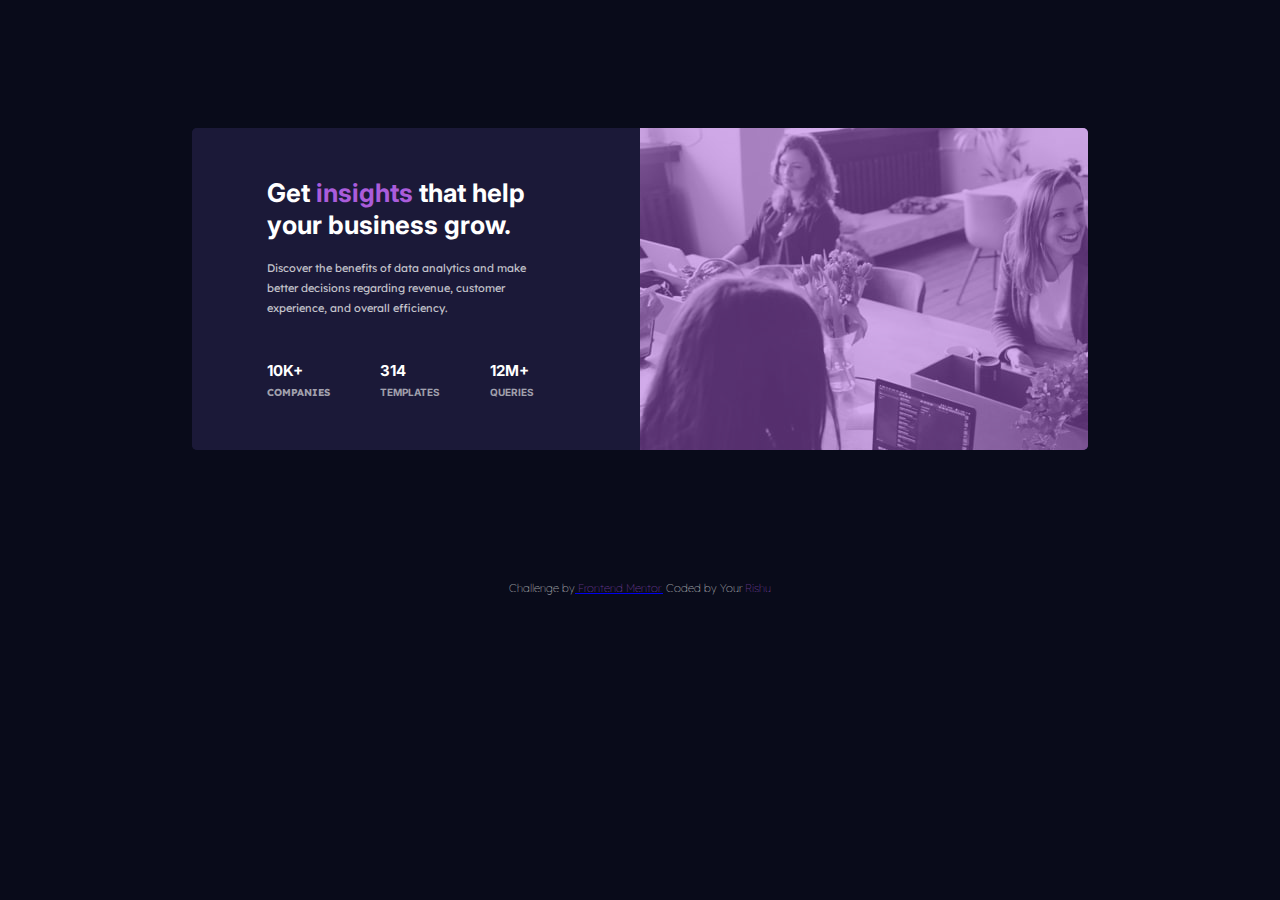
<file: index.html>
<!DOCTYPE html>
<html lang="en">
<head>
    <meta charset="UTF-8">
    <meta http-equiv="X-UA-Compatible" content="IE=edge">
    <meta name="viewport" content="width=device-width, initial-scale=1.0">
    <title>stats-preview-card-component-main</title>
    <link rel="stylesheet" href="style.css">
    <link rel="preconnect" href="https://fonts.gstatic.com">
    <link href="https://fonts.googleapis.com/css2?family=Inter:wght@400;700&family=Lexend+Deca&display=swap"
        rel="stylesheet">
</head>
<body>
    <div class="box1">
        <div class="box2">
            <h1 class="h1">Get<font style="color: hsl(277, 64%, 61%)";> insights </font>that help</h1> <h1 class="h2">your business grow.</h1>
            <p>Discover the benefits of data analytics and make<br>better decisions regarding revenue, customer<br>experience, and overall
            efficiency.</p>
            <p><span class="s1">10K+<br><font style="color:  hsla(0, 0%, 100%, 0.6) ;font-family: 'Lexend Deca', sans-serif; font-size: 10px;">COMPANIES</font></span>
             <span class="s2">314<br><font style="color:  hsla(0, 0%, 100%, 0.6); font-size: 10px;">TEMPLATES</font> </span>
             <span class="s3">12M+<br><font style="color:  hsla(0, 0%, 100%, 0.6); font-size: 10px;">QUERIES</font></span></p>
            
        </div>
        <div class="box3">
            <img src="stats-preview-card-component-main/stats-preview-card-component-main/images/image-header-desktop.jpg" alt="">
             
        </div>
            
    </div>
    <h5>Challenge by<a href="https://www.frontendmentor.io/challenges"><font style="color: hsl(277, 64%, 61%)";> Frontend Mentor</font>.</a> Coded by Your<font style="color: hsl(277, 64%, 61%)" ;>
         Rishu</font></h5>
</body>
</html>
</file>
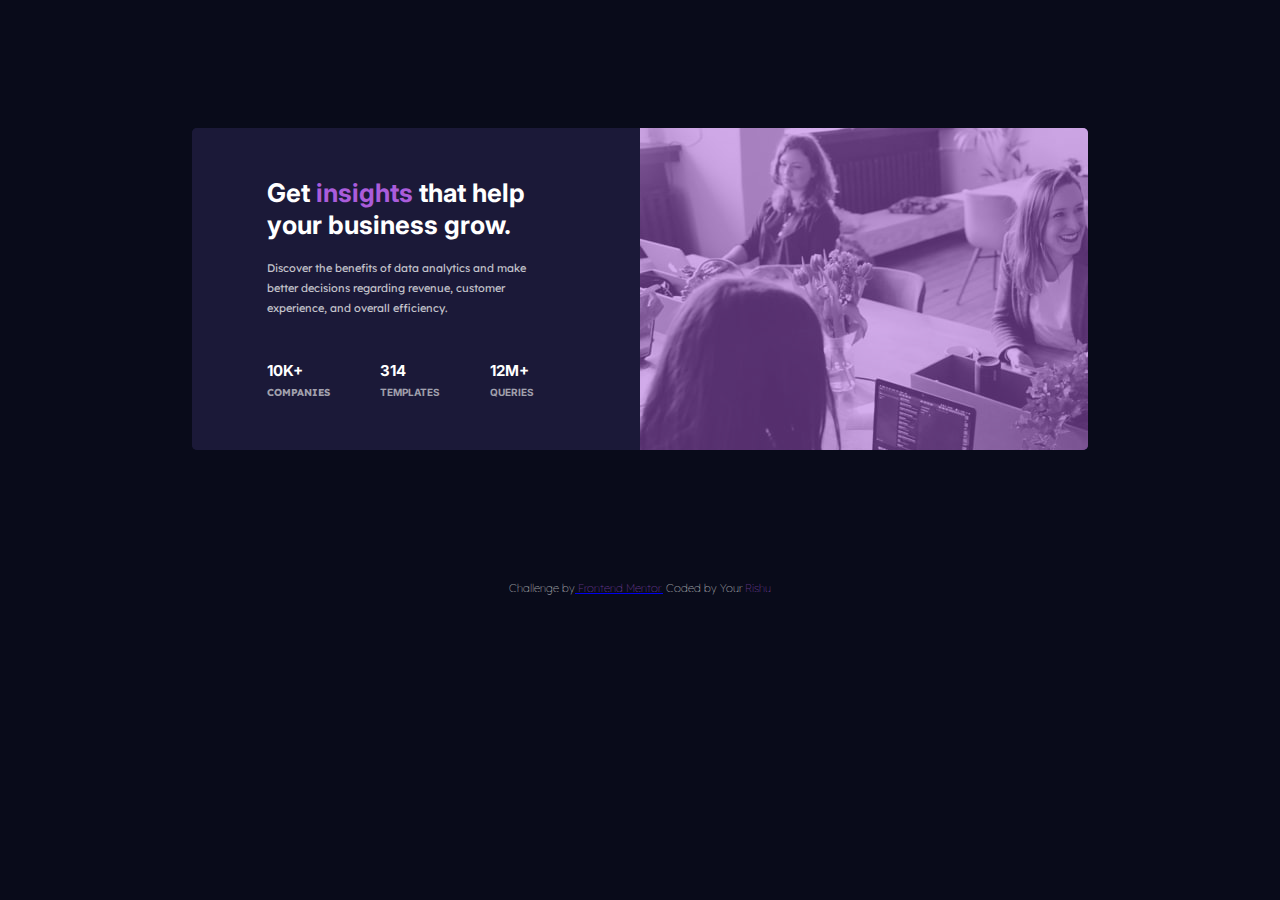
<file: stats-preview-card-component-main/stats-preview-card-component-main/index.html>
<!DOCTYPE html>
<html lang="en">
<head>
    <meta charset="UTF-8">
    <meta http-equiv="X-UA-Compatible" content="IE=edge">
    <meta name="viewport" content="width=device-width, initial-scale=1.0">
    <title>stats-preview-card-component-main</title>
    <link rel="icon" href="images/favicon-32x32.png">
    <link rel="stylesheet" href="style.css">
    <link rel="preconnect" href="https://fonts.gstatic.com">
    <link href="https://fonts.googleapis.com/css2?family=Inter:wght@400;700&family=Lexend+Deca&display=swap"
        rel="stylesheet">
</head>
<body>
    <div class="box1">
        <div class="box2">
            <h1 class="h1">Get<font style="color: hsl(277, 64%, 61%)";> insights </font>that help</h1> <h1 class="h2">your business grow.</h1>
            <p>Discover the benefits of data analytics and make<br>better decisions regarding revenue, customer<br>experience, and overall
            efficiency.</p>
            <p><span class="s1">10K+<br><font style="color:  hsla(0, 0%, 100%, 0.6) ;font-family: 'Lexend Deca', sans-serif; font-size: 10px;">COMPANIES</font></span>
             <span class="s2">314<br><font style="color:  hsla(0, 0%, 100%, 0.6); font-size: 10px;">TEMPLATES</font> </span>
             <span class="s3">12M+<br><font style="color:  hsla(0, 0%, 100%, 0.6); font-size: 10px;">QUERIES</font></span></p>
            
        </div>
        <div class="box3">
            <img src="images/image-header-desktop.jpg" alt="">
             
        </div>
            
    </div>
    <h5>Challenge by<a href="https://www.frontendmentor.io/challenges"><font style="color: hsl(277, 64%, 61%)";> Frontend Mentor</font>.</a> Coded by Your<font style="color: hsl(277, 64%, 61%)" ;>
         Rishu</font></h5>
</body>
</html>
</file>
<file: style.css>
body{
    margin: 0;
    padding: 0;
    background-color: hsl(233, 47%, 7%);
    font: 14px/20px arial, san-serif;
    font-size: 15px;
    
}
.h1{
    color:hsl(0, 0%, 100%);
    padding: 0 0;
     font-size: 1.6rem;
     margin-top: 55px;
     margin-left:75px;
     margin-bottom: -5px;
     font-weight:700;
     font-family: 'Inter', sans-serif;
}
.h2{
    color:hsl(0, 0%, 100%);
    padding: 0 0;
    font-size: 1.6rem;
    margin-left:75px;
    font-family: 'Inter', sans-serif;
    
}
h5{
       color:hsl(0, 0%, 100%);
        font-family: 'Lexend Deca', sans-serif;
          Font-size: 11px;
          font-weight: 50;
          text-align: center;
         
}
p{
    color:  hsla(0, 0%, 100%, 0.75);
    margin-top: 23px;
    Font-size: 11px;
    text-align:left;
    margin-left:75px;
    font-family: 'Lexend Deca', sans-serif;

}
span{
    color:hsl(0, 0%, 100%);
}
.s1,.s2,.s3{
    float: left;
    margin-bottom: 10px;
    font-size: 15px;
    font-family: 'Inter', sans-serif;
    font-weight:700;
    margin-top: 20px;
    
   
}
.s2,.s3{
    margin-left: 50px;
}
.box1{
    display: block;
    margin: 10% auto;
    width: 70%;
    height: 322px;
    background-color: hsl(244, 38%, 16%);
    border-radius: 5px;
    overflow: hidden;
}
.box1 .box2{
    width: 50%;
    height: 100%;
    background-color:hsl(244, 38%, 16%);
    float: left;
    text-align: left;
   
    
}
.box1 .box3{
    width: 50%;
    height: 100%;
    background-color:hsl(277, 64%, 61%);
    float: left;
}
img{
    opacity: 0.5;
}
@media only screen and (max-width: 375px)
{
    .box1{
        height: 100%;
        background-color:hsl(277, 64%, 61%);
        width: 80%;
        margin-top: 20%;

   }
    .box1 .box3{
        width: 100%;
        height: 216px;
        float: none;
        background-image:url("stats-preview-card-component-main/stats-preview-card-component-main/images/image-header-desktop.jpg");
        background-size: cover;
        opacity: 0.5;

    }
    img{
        width: 100%;
        object-fit: contain;
        opacity: 0.5;
    }
    .box1 .box2{
        margin-top: 216px;
        width: 100%;
    }
    .h1, .h2{
         margin-left:0;
        text-align: center;
    }   
    p{
        margin-left: 0;
        text-align: center;
    
    }
    .s1, .s2, .s3{
        display: block;
        float: none;
        text-align: center;
    }
    .s2,.s3{
        margin-left: 0;
    }
}
</file>
<file: stats-preview-card-component-main/stats-preview-card-component-main/style.css>
body{
    margin: 0;
    padding: 0;
    background-color: hsl(233, 47%, 7%);
    font: 14px/20px arial, san-serif;
    font-size: 15px;
    
}
.h1{
    color:hsl(0, 0%, 100%);
    padding: 0 0;
     font-size: 1.6rem;
     margin-top: 55px;
     margin-left:75px;
     margin-bottom: -5px;
     font-weight:700;
     font-family: 'Inter', sans-serif;
}
.h2{
    color:hsl(0, 0%, 100%);
    padding: 0 0;
    font-size: 1.6rem;
    margin-left:75px;
    font-family: 'Inter', sans-serif;
    
}
h5{
       color:hsl(0, 0%, 100%);
        font-family: 'Lexend Deca', sans-serif;
          Font-size: 11px;
          font-weight: 50;
          text-align: center;
         
}
p{
    color:  hsla(0, 0%, 100%, 0.75);
    margin-top: 23px;
    Font-size: 11px;
    text-align:left;
    margin-left:75px;
    font-family: 'Lexend Deca', sans-serif;

}
span{
    color:hsl(0, 0%, 100%);
}
.s1,.s2,.s3{
    float: left;
    margin-bottom: 10px;
    font-size: 15px;
    font-family: 'Inter', sans-serif;
    font-weight:700;
    margin-top: 20px;
    
   
}
.s2,.s3{
    margin-left: 50px;
}
.box1{
    display: block;
    margin: 10% auto;
    width: 70%;
    height: 322px;
    background-color: hsl(244, 38%, 16%);
    border-radius: 5px;
    overflow: hidden;
}
.box1 .box2{
    width: 50%;
    height: 100%;
    background-color:hsl(244, 38%, 16%);
    float: left;
    text-align: left;
   
    
}
.box1 .box3{
    width: 50%;
    height: 100%;
    background-color:hsl(277, 64%, 61%);
    float: left;
}
img{
    opacity: 0.5;
}
@media only screen and (max-width: 375px)
{
    .box1{
        height: 100%;
        background-color:hsl(277, 64%, 61%);
        width: 80%;
        margin-top: 20%;

   }
    .box1 .box3{
        width: 100%;
        height: 216px;
        float: none;
        background-image:url("images/image-header-desktop.jpg");
        background-size: cover;
        opacity: 0.5;

    }
    img{
        width: 100%;
        object-fit: contain;
        opacity: 0.5;
    }
    .box1 .box2{
        margin-top: 216px;
        width: 100%;
    }
    .h1, .h2{
         margin-left:0;
        text-align: center;
    }   
    p{
        margin-left: 0;
        text-align: center;
    
    }
    .s1, .s2, .s3{
        display: block;
        float: none;
        text-align: center;
    }
    .s2,.s3{
        margin-left: 0;
    }
}
</file>
